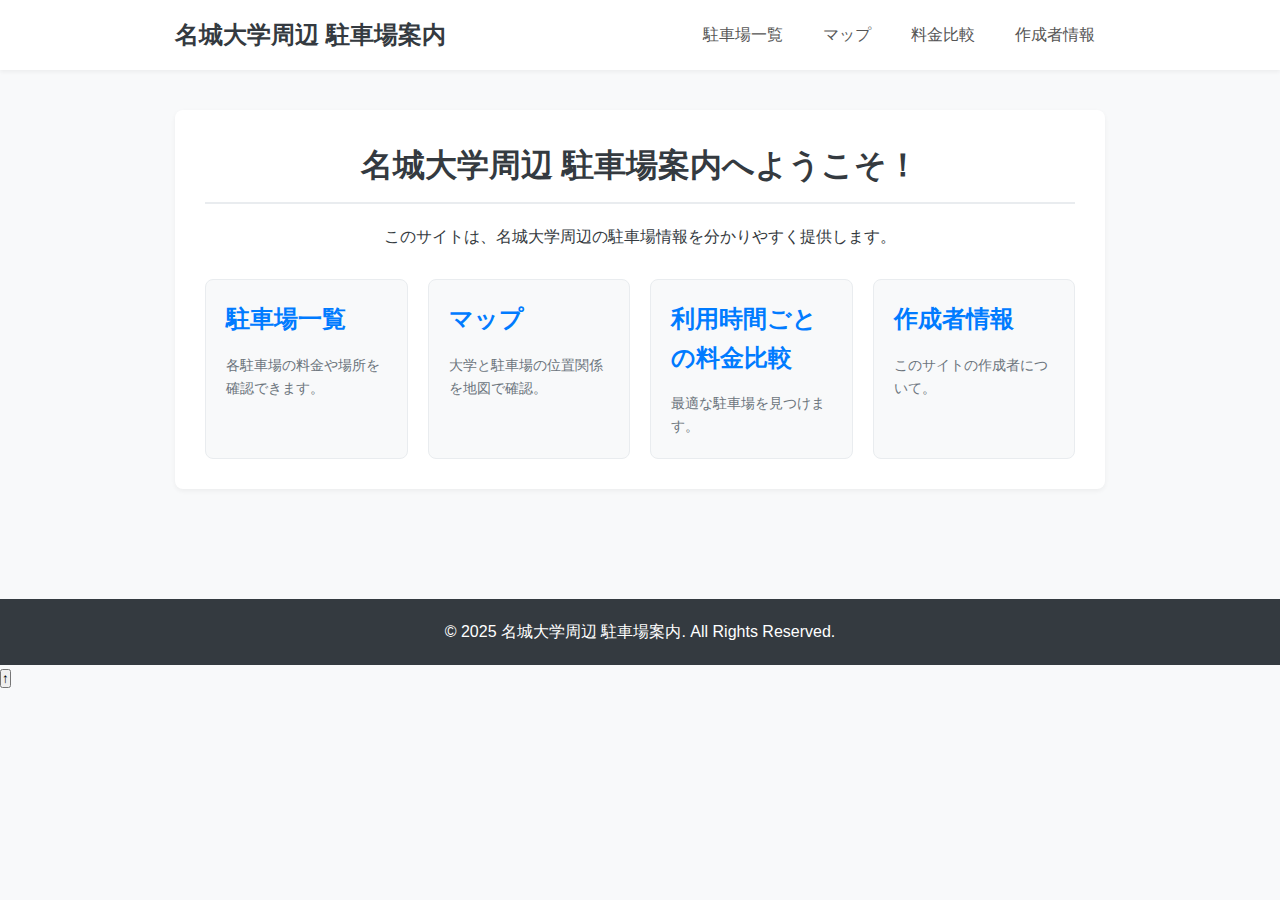
<file: index.html>
<!DOCTYPE html>
<html lang="ja">
<head>
    <meta charset="UTF-8">
    <title>名城大学周辺 駐車場案内</title>
    <meta name="viewport" content="width=device-width>
    <script src="https://ajax.googleapis.com/ajax/libs/jquery/1.11.0/jquery.min.js"></script>
    <script src="js/main.js"></script>
    <link href="css/index.css" rel="stylesheet">
</head>
<body>
    <header>
        <div class="container">
            <h1><a href="index.html">名城大学周辺 駐車場案内</a></h1>
            <nav class="desktop-nav">
                <ul>
                    <li><a href="parking_info.html">駐車場一覧</a></li>
                    <li><a href="map.html">マップ</a></li>
                    <li><a href="comparison.html">料金比較</a></li>
                    <li><a href="about.html">作成者情報</a></li>
                </ul>
            </nav>
            <button id="mobile-menu-button" class="mobile-nav-button">☰</button>
        </div>
        <nav id="mobile-menu" class="mobile-nav">
            <ul>
                <li><a href="parking_info.html">駐車場一覧</a></li>
                <li><a href="map.html">マップ</a></li>
                <li><a href="comparison.html">料金比較</a></li>
                <li><a href="about.html">作成者情報</a></li>
            </ul>
        </nav>
    </header>

    <main>
        <div class="container">
            <section class="welcome-section">
                <h2>名城大学周辺 駐車場案内へようこそ！</h2>
                <p>このサイトは、名城大学周辺の駐車場情報を分かりやすく提供します。</p>
                <div class="card-links">
                    <a href="parking_info.html" class="card">
                        <h3>駐車場一覧</h3>
                        <p>各駐車場の料金や場所を確認できます。</p>
                    </a>
                    <a href="map.html" class="card">
                        <h3>マップ</h3>
                        <p>大学と駐車場の位置関係を地図で確認。</p>
                    </a>
                    <a href="comparison.html" class="card">
                        <h3>利用時間ごとの料金比較</h3>
                        <p>最適な駐車場を見つけます。</p>
                    </a>
                    <a href="about.html" class="card">
                        <h3>作成者情報</h3>
                        <p>このサイトの作成者について。</p>
                    </a>
                </div>
            </section>
        </div>
    </main>

    <footer>
        <div class="container">
            <p>&copy; 2025 名城大学周辺 駐車場案内. All Rights Reserved.</p>
        </div>
    </footer>

    <!-- トップへ戻るボタン -->
    <button id="scrollToTopBtn" title="トップへ戻る">↑</button>


    

</body>
</html>
</file>
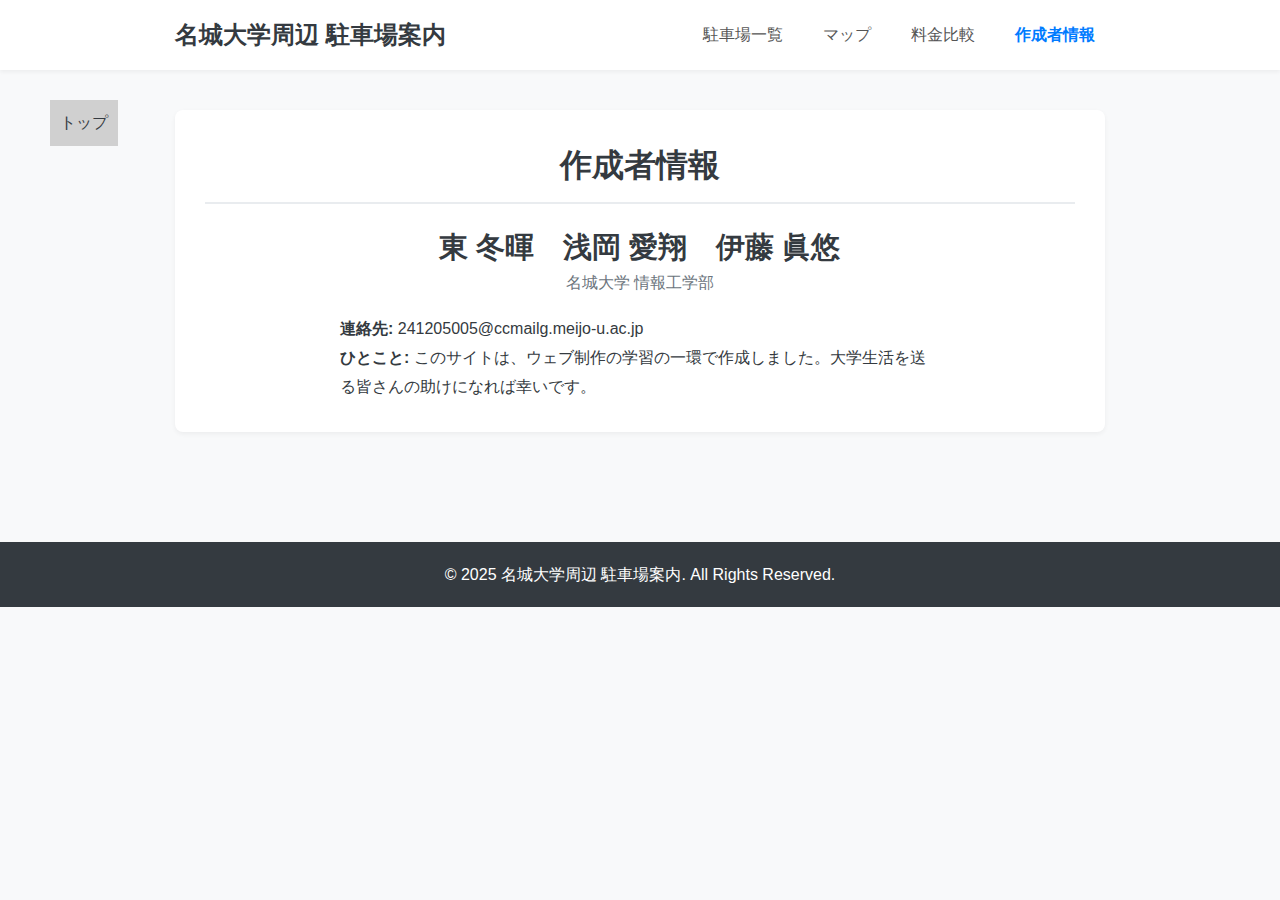
<file: about.html>
<!DOCTYPE html>
<html lang="ja">
<head>
    <meta charset="UTF-8">
    <title>作成者情報 - 大学周辺 駐車場案内</title>
    <meta name="viewport" content="width=device-width>
    <script src="https://ajax.googleapis.com/ajax/libs/jquery/1.11.0/jquery.min.js"></script>
    <script src="js/common.js"></script>
    <link href="css/about.css" rel="stylesheet">
</head>
<body>

    <header>
        <nav class="floating">
                <ul>
                    <li><a href="#">トップ</a></li>
                </ul>
            </nav>
        <div class="container">
            <h1><a href="index.html">名城大学周辺 駐車場案内</a></h1>
            <nav class="desktop-nav">
                <ul>
                    <li><a href="parking_info.html">駐車場一覧</a></li>
                    <li><a href="map.html">マップ</a></li>
                    <li><a href="comparison.html">料金比較</a></li>
                    <li><a href="about.html" class="active">作成者情報</a></li>
                </ul>
            </nav>
            <button id="mobile-menu-button" class="mobile-nav-button">☰</button>
        </div>
        <nav id="mobile-menu" class="mobile-nav">
            <ul>
                <li><a href="parking_info.html">駐車場一覧</a></li>
                <li><a href="map.html">マップ</a></li>
                <li><a href="comparison.html">料金比較</a></li>
                <li><a href="about.html">作成者情報</a></li>
            </ul>
        </nav>
    </header>

    <main>
        <div class="container">
            <section class="about-section">
                <h2>作成者情報</h2>
                <p class="creator-name">東 冬暉　浅岡 愛翔　伊藤 眞悠</p>
                <p class="creator-affiliation">名城大学 情報工学部</p>
                <div class="creator-info">
                    <p><strong>連絡先:</strong> 241205005@ccmailg.meijo-u.ac.jp</p>
                    <p><strong>ひとこと:</strong> このサイトは、ウェブ制作の学習の一環で作成しました。大学生活を送る皆さんの助けになれば幸いです。</p>
                </div>
            </section>
        </div>
    </main>

    <footer>
        <div class="container">
            <p>&copy; 2025 名城大学周辺 駐車場案内. All Rights Reserved.</p>
        </div>
    </footer>

</body>
</html>
</file>
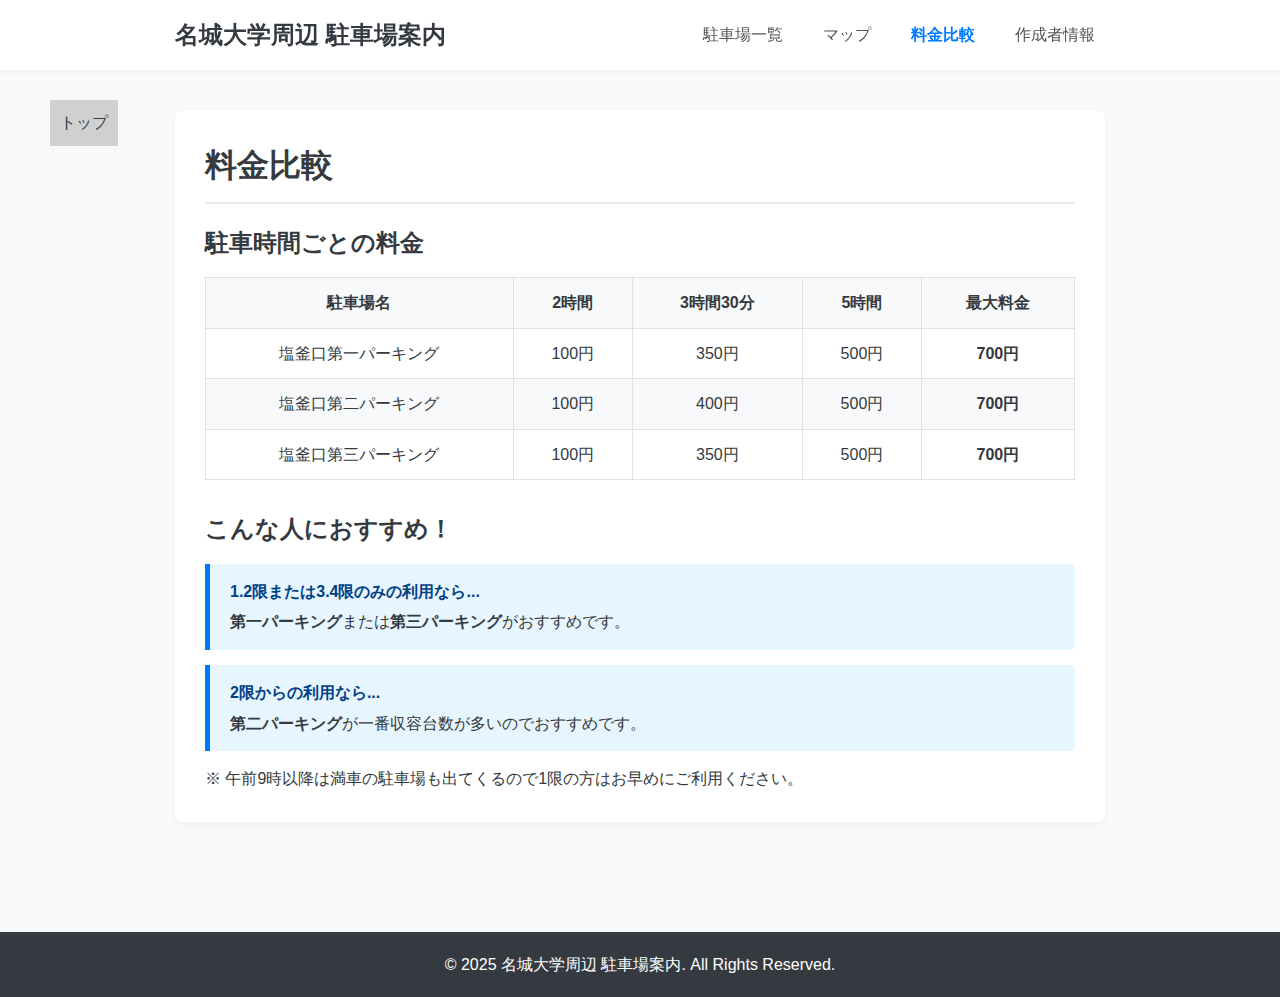
<file: comparison.html>
<!DOCTYPE html>
<html lang="ja">
<head>
    <meta charset="UTF-8">
    <title>料金比較 - 大学周辺 駐車場案内</title>
    <meta name="viewport" content="width=device-width, initial-scale=1.0">
    <script src="https://ajax.googleapis.com/ajax/libs/jquery/1.11.0/jquery.min.js"></script>
    <script src="js/common.js"></script>
    <link href="css/comparison.css" rel="stylesheet">
</head>
<body>

    <header>
        <nav class="floating">
                <ul>
                    <li><a href="#">トップ</a></li>
                </ul>
            </nav>
        <div class="container">
            <h1><a href="index.html">名城大学周辺 駐車場案内</a></h1>
            <nav class="desktop-nav">
                <ul>
                    <li><a href="parking_info.html">駐車場一覧</a></li>
                    <li><a href="map.html">マップ</a></li>
                    <li><a href="comparison.html" class="active">料金比較</a></li>
                    <li><a href="about.html">作成者情報</a></li>
                </ul>
            </nav>
            <button id="mobile-menu-button" class="mobile-nav-button">☰</button>
        </div>
        <nav id="mobile-menu" class="mobile-nav">
            <ul>
                <li><a href="parking_info.html">駐車場一覧</a></li>
                <li><a href="map.html">マップ</a></li>
                <li><a href="comparison.html">料金比較</a></li>
                <li><a href="about.html">作成者情報</a></li>
            </ul>
        </nav>
    </header>

    <main>
        <div class="container">
            <section>
                <h2>料金比較</h2>
                <h3>駐車時間ごとの料金</h3>
                <div class="table-container">
                    <table>
                        <thead>
                            <tr>
                                <th>駐車場名</th>
                                <th>2時間</th>
                                <th>3時間30分</th>
                                <th>5時間</th>
                                <th>最大料金</th>
                            </tr>
                        </thead>
                        <tbody>
                            <tr>
                                <td>塩釜口第一パーキング</td>
                                <td>100円</td>
                                <td>350円</td>
                                <td>500円</td>
                                <td class="price-max">700円</td>
                            </tr>
                            <tr>
                                <td>塩釜口第二パーキング</td>
                                <td>100円</td>
                                <td>400円</td>
                                <td>500円</td>
                                <td class="price-max">700円</td>
                            </tr>
                            <tr>
                                <td>塩釜口第三パーキング</td>
                                <td>100円</td>
                                <td>350円</td>
                                <td>500円</td>
                                <td class="price-max">700円</td>
                            </tr>
                        </tbody>
                    </table>
                </div>

                <h3>こんな人におすすめ！</h3>
                <div class="recommendation">
                    <h4>1.2限または3.4限のみの利用なら...</h4>
                    <p><strong>第一パーキング</strong>または<strong>第三パーキング</strong>がおすすめです。</p>
                </div>
                <div class="recommendation">
                    <h4>2限からの利用なら...</h4>
                    <p><strong>第二パーキング</strong>が一番収容台数が多いのでおすすめです。</p>
                </div>
                <p>※ 午前9時以降は満車の駐車場も出てくるので1限の方はお早めにご利用ください。</p>
            </section>
        </div>
    </main>

    <footer>
        <div class="container">
            <p>&copy; 2025 名城大学周辺 駐車場案内. All Rights Reserved.</p>
        </div>
    </footer>

    

</body>
</html>
</file>
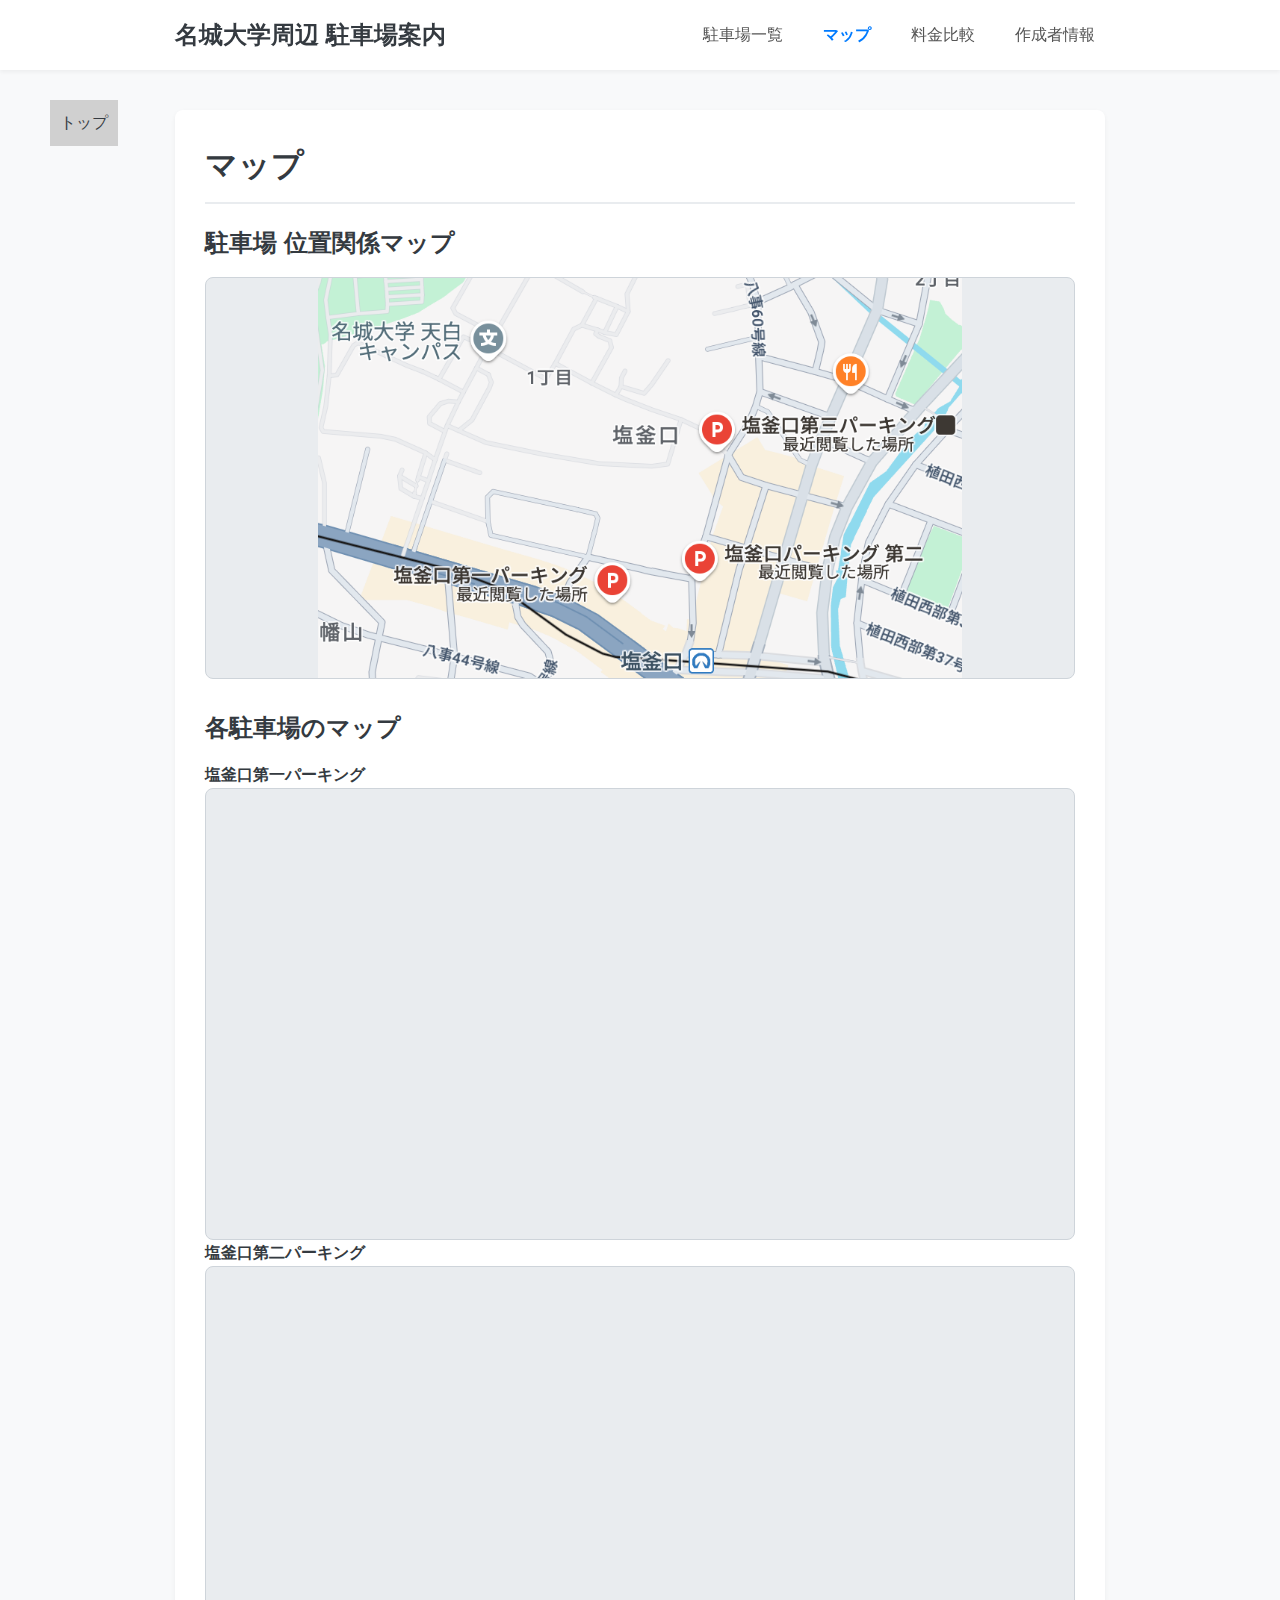
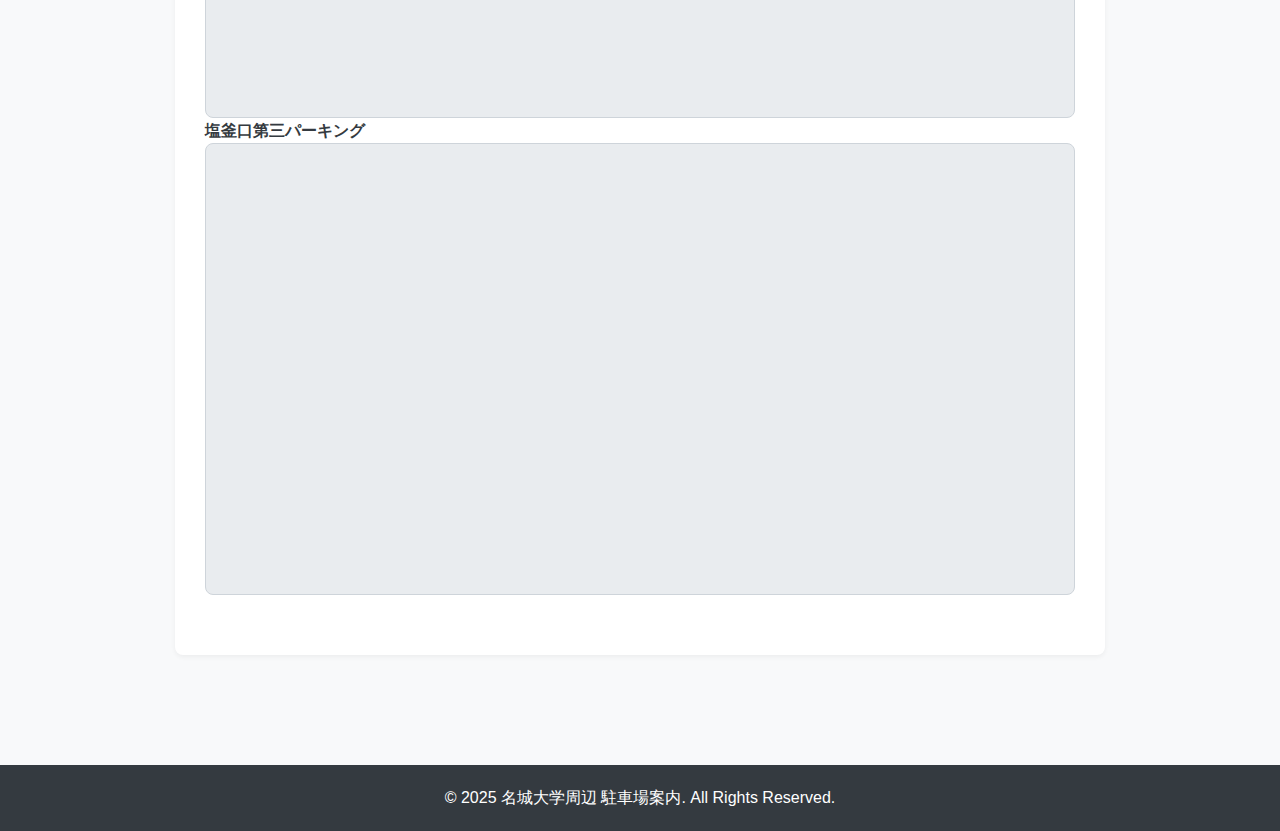
<file: map.html>
<!DOCTYPE html>
<html lang="ja">
<head>
    <meta charset="UTF-8">
    <title>マップ - 大学周辺 駐車場案内</title>
    <meta name="viewport" content="width=device-width">
    <script src="https://ajax.googleapis.com/ajax/libs/jquery/1.11.0/jquery.min.js"></script>
    <script src="js/common.js"></script>
    <link href="css/map.css" rel="stylesheet">
</head>
<body>

    <header>
        <div class="container">
            <h1><a href="index.html">名城大学周辺 駐車場案内</a></h1>
            <nav class="desktop-nav">
                <ul>
                    <li><a href="parking_info.html">駐車場一覧</a></li>
                    <li><a href="map.html" class="active">マップ</a></li>
                    <li><a href="comparison.html">料金比較</a></li>
                    <li><a href="about.html">作成者情報</a></li>
                </ul>
            </nav>
            <button id="mobile-menu-button" class="mobile-nav-button">☰</button>
        </div>
        <nav id="mobile-menu" class="mobile-nav">
            <ul>
                <li><a href="parking_info.html">駐車場一覧</a></li>
                <li><a href="map.html">マップ</a></li>
                <li><a href="comparison.html">料金比較</a></li>
                <li><a href="about.html">作成者情報</a></li>
            </ul>
        </nav>
    </header>

    <main>
        <nav class="floating">
                <ul>
                    <li><a href="#">トップ</a></li>
                </ul>
            </nav>
        <div class="container">
            <section>
                <h2>マップ</h2>
                <div class="map-container">
                    <h3>駐車場 位置関係マップ</h3>
                    <div class="map-placeholder">
                       <img src="locations.png" alt="駐車場 位置関係マップ">
                    </div>
                </div>
                <div class="map-container">
                    <h3>各駐車場のマップ</h3>
                    
                    <h4 id="parking1">塩釜口第一パーキング</h4>
                    <div class="map-placeholder">
                        <iframe src="https://www.google.com/maps/embed?pb=!1m18!1m12!1m3!1d13051.652945676195!2d136.96740532005305!3d35.133838662678684!2m3!1f0!2f0!3f0!3m2!1i1024!2i768!4f13.1!3m3!1m2!1s0x60037bb8c353c045%3A0xb0991f33259c3f44!2z5aGp6Yec5Y-j56ys5LiA44OR44O844Kt44Oz44Kw!5e0!3m2!1sja!2sjp!4v1753075260392!5m2!1sja!2sjp" width="600" height="450" style="border:0;" allowfullscreen="" loading="lazy" referrerpolicy="no-referrer-when-downgrade"></iframe>
                    </div>

                    <h4 id="parking2">塩釜口第二パーキング</h4>
                    <div class="map-placeholder">
                        <iframe src="https://www.google.com/maps/embed?pb=!1m18!1m12!1m3!1d13051.652945676195!2d136.96740532005305!3d35.133838662678684!2m3!1f0!2f0!3f0!3m2!1i1024!2i768!4f13.1!3m3!1m2!1s0x60037b97e9229f11%3A0x1966a2e2d0e7f2fc!2z5aGp6Yec5Y-j44OR44O844Kt44Oz44KwIOesrOS6jA!5e0!3m2!1sja!2sjp!4v1753075488314!5m2!1sja!2sjp" width="600" height="450" style="border:0;" allowfullscreen="" loading="lazy" referrerpolicy="no-referrer-when-downgrade"></iframe>
                    </div>

                    <h4 id="parking3">塩釜口第三パーキング</h4>
                    <div class="map-placeholder">
                        <iframe src="https://www.google.com/maps/embed?pb=!1m18!1m12!1m3!1d13051.652945676195!2d136.96740532005305!3d35.133838662678684!2m3!1f0!2f0!3f0!3m2!1i1024!2i768!4f13.1!3m3!1m2!1s0x60037bae3f4fdaf3%3A0xd653b3c4388a8ecd!2z5aGp6Yec5Y-j56ys5LiJ44OR44O844Kt44Oz44Kw8J-Fv--4jw!5e0!3m2!1sja!2sjp!4v1753075581626!5m2!1sja!2sjp" width="600" height="450" style="border:0;" allowfullscreen="" loading="lazy" referrerpolicy="no-referrer-when-downgrade"></iframe>
                    </div>
                </div>
            </section>
        </div>
    </main>

    <footer>
        <div class="container">
            <p>&copy; 2025 名城大学周辺 駐車場案内. All Rights Reserved.</p>
        </div>
    </footer>

</body>
</html>
</file>
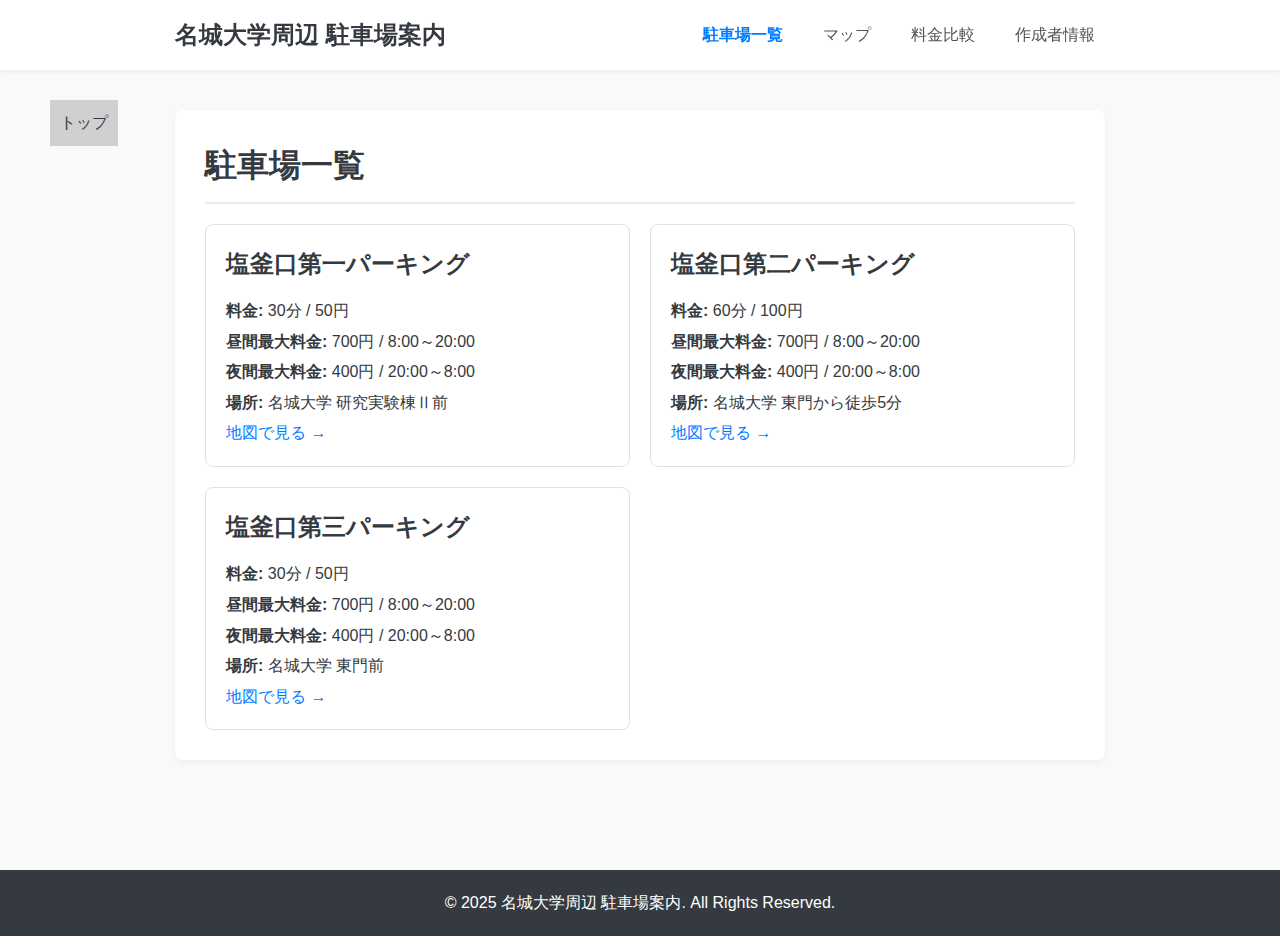
<file: parking_info.html>
<!DOCTYPE html>
<html lang="ja">
<head>
    <meta charset="UTF-8">
    <title>駐車場一覧 - 大学周辺 駐車場案内</title>
    <meta name="viewport" content="width=device-width">
    <script src="https://ajax.googleapis.com/ajax/libs/jquery/1.11.0/jquery.min.js"></script>
    <script src="js/common.js"></script>
    <link href="css/parking_info.css" rel="stylesheet">
</head>
<body>

    <header>
        <div class="container">
            <h1><a href="index.html">名城大学周辺 駐車場案内</a></h1>
            <nav class="desktop-nav">
                <ul>
                    <li><a href="parking_info.html" class="active">駐車場一覧</a></li>
                    <li><a href="map.html">マップ</a></li>
                    <li><a href="comparison.html">料金比較</a></li>
                    <li><a href="about.html">作成者情報</a></li>
                </ul>
            </nav>
            <button id="mobile-menu-button" class="mobile-nav-button">☰</button>
        </div>
        <nav id="mobile-menu" class="mobile-nav">
            <ul>
                <li><a href="parking_info.html">駐車場一覧</a></li>
                <li><a href="map.html">マップ</a></li>
                <li><a href="comparison.html">料金比較</a></li>
                <li><a href="about.html">作成者情報</a></li>
            </ul>
        </nav>
    </header>

    <main>
        <nav class="floating">
                <ul>
                    <li><a href="#">トップ</a></li>
                </ul>
            </nav>
        <div class="container">
            <section>
                <h2>駐車場一覧</h2>
                <div class="parking-grid">
                    <!-- 駐車場カード 1 -->
                    <div class="parking-card">
                        <h3>塩釜口第一パーキング</h3>
                        <p><strong>料金:</strong> 30分 / 50円</p>
                        <p><strong>昼間最大料金:</strong> 700円 / 8:00～20:00</p>
                        <p><strong>夜間最大料金:</strong> 400円 / 20:00～8:00</p>
                        <p><strong>場所:</strong> 名城大学 研究実験棟Ⅱ前</p>
                        <a href="map.html#parking1">地図で見る &rarr;</a>
                    </div>
                    <!-- 駐車場カード 2 -->
                    <div class="parking-card">
                        <h3>塩釜口第二パーキング</h3>
                        <p><strong>料金:</strong> 60分 / 100円</p>
                        <p><strong>昼間最大料金:</strong> 700円 / 8:00～20:00</p>
                        <p><strong>夜間最大料金:</strong> 400円 / 20:00～8:00</p>
                        <p><strong>場所:</strong> 名城大学 東門から徒歩5分</p>
                        <a href="map.html#parking2">地図で見る &rarr;</a>
                    </div>
                    <!-- 駐車場カード 3 -->
                    <div class="parking-card">
                        <h3>塩釜口第三パーキング</h3>
                        <p><strong>料金:</strong> 30分 / 50円</p>
                        <p><strong>昼間最大料金:</strong> 700円 / 8:00～20:00</p>
                        <p><strong>夜間最大料金:</strong> 400円 / 20:00～8:00</p>
                        <p><strong>場所:</strong> 名城大学 東門前</p>
                        <a href="map.html#parking3">地図で見る &rarr;</a>
                    </div>
                </div>
            </section>
        </div>
    </main>

    <footer>
        <div class="container">
            <p>&copy; 2025 名城大学周辺 駐車場案内. All Rights Reserved.</p>
        </div>
    </footer>

</body>
</html>
</file>
<file: css/index.css>
/* ================================== */
/* css/index.css               */
/* ================================== */
@charset "utf-8";

*,
::before,
::after {
    padding: 0;
    margin: 0;
    box-sizing: border-box;
}

nav.floating {
    position: absolute;
    top: 100px;
    left: 50px;
    background-color: #d0d0d0;
}

nav.floating ul {
    list-style: none;
    margin: 0;
    padding: 0;
}

nav.floating a {
    color: inherit;          
    text-decoration: none;
    display: block;
    padding: 10px;
}

body {
    font-family: -apple-system, BlinkMacSystemFont, 'Segoe UI', Roboto, 'Helvetica Neue', Arial, sans-serif;
    line-height: 1.6;
    margin: 0;
    background-color: #f8f9fa;
    color: #343a40;
}

.container {
    max-width: 960px;
    margin: 0 auto;
    padding: 0 15px;
}

a {
    color: #007bff;
    text-decoration: none;
}

a:hover {
    text-decoration: underline;
}

img {
    max-width: 100%;
    height: auto;
}

/* ヘッダー */
header {
    background: #fff;
    box-shadow: 0 2px 4px rgba(0,0,0,0.05);
    padding: 1rem 0;
    position: sticky;
    top: 0;
    z-index: 1000;
}

header .container {
    display: flex;
    justify-content: space-between;
    align-items: center;
}

header h1 {
    margin: 0;
    font-size: 1.5rem;
}

header h1 a {
    color: #343a40;
    text-decoration: none;
}

/* ナビゲーション */
.desktop-nav ul {
    margin: 0;
    padding: 0;
    list-style: none;
    display: flex;
}

.desktop-nav li {
    margin-left: 20px;
}

.desktop-nav a {
    color: #555;
    font-weight: 500;
    padding: 5px 10px;
    border-radius: 5px;
    transition: background-color 0.3s;
}

.desktop-nav a:hover {
    background-color: #e9ecef;
    text-decoration: none;
}

.desktop-nav a.active {
    color: #007bff;
    font-weight: bold;
}

/* モバイルナビゲーション */
.mobile-nav-button {
    display: none;
    font-size: 2rem;
    background: none;
    border: none;
    cursor: pointer;
}

.mobile-nav {
    display: none;
    width: 100%;
    background: #fff;
}

.mobile-nav.open {
    display: block;
}

.mobile-nav ul {
    list-style: none;
    padding: 0;
    margin: 0;
}

.mobile-nav li a {
    display: block;
    padding: 15px 20px;
    border-top: 1px solid #f1f1f1;
    color: #333;
}

/* メインコンテンツ */
main {
    padding: 40px 0;
}

section {
    background: #fff;
    padding: 30px;
    border-radius: 8px;
    margin-bottom: 30px;
    box-shadow: 0 2px 5px rgba(0,0,0,0.05);
}

h2 {
    font-size: 2rem;
    margin-top: 0;
    margin-bottom: 20px;
    border-bottom: 2px solid #e9ecef;
    padding-bottom: 10px;
}

h3 {
    font-size: 1.5rem;
    margin-top: 0;
    margin-bottom: 15px;
}

/* フッター */
footer {
    text-align: center;
    padding: 20px 0;
    background: #343a40;
    color: #fff;
    margin-top: 40px;
}

.welcome-section {
    text-align: center;
}
.card-links {
    display: grid;
    grid-template-columns: repeat(auto-fit, minmax(200px, 1fr));
    gap: 20px;
    margin-top: 30px;
    text-align: left;
}
.card {
    display: block;
    background: #f8f9fa;
    padding: 20px;
    border-radius: 8px;
    transition: transform 0.2s, box-shadow 0.2s;
    border: 1px solid #e9ecef;
}
.card:hover {
    transform: translateY(-5px);
    box-shadow: 0 4px 10px rgba(0,0,0,0.1);
    text-decoration: none;
}
.card h3 {
    margin-top: 0;
    color: #007bff;
}
.card p {
    color: #6c757d;
    font-size: 0.9rem;
}


/* レスポンシブ対応 */
@media (max-width: 768px) {
    .desktop-nav {
        display: none;
    }
    .mobile-nav-button {
        display: block;
    }
}
</file>
<file: css/about.css>
/* ================================== */
/* css/about.css                      */
/* ================================== */
@charset "utf-8";

*,
::before,
::after {
    padding: 0;
    margin: 0;
    box-sizing: border-box;
}

nav.floating {
    position: absolute;
    top: 100px;
    left: 50px;
    background-color: #d0d0d0;
}

nav.floating ul {
    list-style: none;
    margin: 0;
    padding: 0;
}

nav.floating a {
    color: inherit;          
    text-decoration: none;
    display: block;
    padding: 10px;
}

body {
    font-family: -apple-system, BlinkMacSystemFont, 'Segoe UI', Roboto, 'Helvetica Neue', Arial, sans-serif;
    line-height: 1.6;
    margin: 0;
    background-color: #f8f9fa;
    color: #343a40;
}

.container {
    max-width: 960px;
    margin: 0 auto;
    padding: 0 15px;
}

a {
    color: #007bff;
    text-decoration: none;
}

a:hover {
    text-decoration: underline;
}

img {
    max-width: 100%;
    height: auto;
}

/* ヘッダー */
header {
    background: #fff;
    box-shadow: 0 2px 4px rgba(0,0,0,0.05);
    padding: 1rem 0;
    position: sticky;
    top: 0;
    z-index: 1000;
}

header .container {
    display: flex;
    justify-content: space-between;
    align-items: center;
}

header h1 {
    margin: 0;
    font-size: 1.5rem;
}

header h1 a {
    color: #343a40;
    text-decoration: none;
}

/* ナビゲーション */
.desktop-nav ul {
    margin: 0;
    padding: 0;
    list-style: none;
    display: flex;
}

.desktop-nav li {
    margin-left: 20px;
}

.desktop-nav a {
    color: #555;
    font-weight: 500;
    padding: 5px 10px;
    border-radius: 5px;
    transition: background-color 0.3s;
}

.desktop-nav a:hover {
    background-color: #e9ecef;
    text-decoration: none;
}

.desktop-nav a.active {
    color: #007bff;
    font-weight: bold;
}

/* モバイルナビゲーション */
.mobile-nav-button {
    display: none;
    font-size: 2rem;
    background: none;
    border: none;
    cursor: pointer;
}

.mobile-nav {
    display: none;
    width: 100%;
    background: #fff;
}

.mobile-nav.open {
    display: block;
}

.mobile-nav ul {
    list-style: none;
    padding: 0;
    margin: 0;
}

.mobile-nav li a {
    display: block;
    padding: 15px 20px;
    border-top: 1px solid #f1f1f1;
    color: #333;
}

/* メインコンテンツ */
main {
    padding: 40px 0;
}

section {
    background: #fff;
    padding: 30px;
    border-radius: 8px;
    margin-bottom: 30px;
    box-shadow: 0 2px 5px rgba(0,0,0,0.05);
}

h2 {
    font-size: 2rem;
    margin-top: 0;
    margin-bottom: 20px;
    border-bottom: 2px solid #e9ecef;
    padding-bottom: 10px;
}

h3 {
    font-size: 1.5rem;
    margin-top: 0;
    margin-bottom: 15px;
}

/* フッター */
footer {
    text-align: center;
    padding: 20px 0;
    background: #343a40;
    color: #fff;
    margin-top: 40px;
}

.about-section {
    text-align: center;
}

.profile-pic {
    width: 150px;
    height: 150px;
    border-radius: 50%;
    object-fit: cover;
    margin-bottom: 20px;
    border: 5px solid #fff;
    box-shadow: 0 2px 8px rgba(0,0,0,0.1);
}

.creator-name {
    font-size: 1.8rem;
    font-weight: 600;
    margin: 0;
}

.creator-affiliation {
    color: #6c757d;
    margin-bottom: 20px;
}

.creator-info {
    text-align: left;
    max-width: 600px;
    margin: 0 auto;
    line-height: 1.8;
}

/* レスポンシブ対応 */
@media (max-width: 768px) {
    .desktop-nav {
        display: none;
    }
    .mobile-nav-button {
        display: block;
    }
}
</file>
<file: css/comparison.css>
/* ================================== */
/* css/comparison.css                 */
/* ================================== */
@charset "utf-8";

*,
::before,
::after {
    padding: 0;
    margin: 0;
    box-sizing: border-box;
}

nav.floating {
    position: absolute;
    top: 100px;
    left: 50px;
    background-color: #d0d0d0;
}

nav.floating ul {
    list-style: none;
    margin: 0;
    padding: 0;
}

nav.floating a {
    color: inherit;          
    text-decoration: none;
    display: block;
    padding: 10px;
}

body {
    font-family: -apple-system, BlinkMacSystemFont, 'Segoe UI', Roboto, 'Helvetica Neue', Arial, sans-serif;
    line-height: 1.6;
    margin: 0;
    background-color: #f8f9fa;
    color: #343a40;
}

.container {
    max-width: 960px;
    margin: 0 auto;
    padding: 0 15px;
}

a {
    color: #007bff;
    text-decoration: none;
}

a:hover {
    text-decoration: underline;
}

img {
    max-width: 100%;
    height: auto;
}

/* ヘッダー */
header {
    background: #fff;
    box-shadow: 0 2px 4px rgba(0,0,0,0.05);
    padding: 1rem 0;
    position: sticky;
    top: 0;
    z-index: 1000;
}

header .container {
    display: flex;
    justify-content: space-between;
    align-items: center;
}

header h1 {
    margin: 0;
    font-size: 1.5rem;
}

header h1 a {
    color: #343a40;
    text-decoration: none;
}

/* ナビゲーション */
.desktop-nav ul {
    margin: 0;
    padding: 0;
    list-style: none;
    display: flex;
}

.desktop-nav li {
    margin-left: 20px;
}

.desktop-nav a {
    color: #555;
    font-weight: 500;
    padding: 5px 10px;
    border-radius: 5px;
    transition: background-color 0.3s;
}

.desktop-nav a:hover {
    background-color: #e9ecef;
    text-decoration: none;
}

.desktop-nav a.active {
    color: #007bff;
    font-weight: bold;
}

/* モバイルナビゲーション */
.mobile-nav-button {
    display: none;
    font-size: 2rem;
    background: none;
    border: none;
    cursor: pointer;
}

.mobile-nav {
    display: none;
    width: 100%;
    background: #fff;
}

.mobile-nav.open {
    display: block;
}

.mobile-nav ul {
    list-style: none;
    padding: 0;
    margin: 0;
}

.mobile-nav li a {
    display: block;
    padding: 15px 20px;
    border-top: 1px solid #f1f1f1;
    color: #333;
}

/* メインコンテンツ */
main {
    padding: 40px 0;
}

section {
    background: #fff;
    padding: 30px;
    border-radius: 8px;
    margin-bottom: 30px;
    box-shadow: 0 2px 5px rgba(0,0,0,0.05);
}

h2 {
    font-size: 2rem;
    margin-top: 0;
    margin-bottom: 20px;
    border-bottom: 2px solid #e9ecef;
    padding-bottom: 10px;
}

h3 {
    font-size: 1.5rem;
    margin-top: 0;
    margin-bottom: 15px;
}

/* フッター */
footer {
    text-align: center;
    padding: 20px 0;
    background: #343a40;
    color: #fff;
    margin-top: 40px;
}

.table-container {
    overflow-x: auto; /* スマホで表がはみ出た場合にスクロールさせる */
}

table {
    width: 100%;
    border-collapse: collapse;
    margin-bottom: 30px;
}

th, td {
    padding: 12px 15px;
    border: 1px solid #dee2e6;
    text-align: center;
}

th {
    background-color: #f8f9fa;
    font-weight: 600;
}

tbody tr:nth-of-type(even) {
    background-color: #f8f9fa;
}

.price-max {
    font-weight: bold;
}

.best-price {
    color: #dc3545;
    font-size: 1.1rem;
}

.recommendation {
    background-color: #e7f5ff;
    border-left: 5px solid #007bff;
    padding: 15px 20px;
    margin-bottom: 15px;
    border-radius: 0 5px 5px 0;
}

.recommendation h4 {
    margin: 0 0 5px 0;
    color: #004085;
}

/* レスポンシブ対応 */
@media (max-width: 768px) {
    .desktop-nav {
        display: none;
    }
    .mobile-nav-button {
        display: block;
    }
}
</file>
<file: css/map.css>
/* ================================== */
/* css/map.css               */
/* ================================== */
@charset "utf-8";

*,
::before,
::after {
    padding: 0;
    margin: 0;
    box-sizing: border-box;
}

nav.floating {
    position: absolute;
    top: 100px;
    left: 50px;
    background-color: #d0d0d0;
}

nav.floating ul {
    list-style: none;
    margin: 0;
    padding: 0;
}

nav.floating a {
    color: inherit;          
    text-decoration: none;
    display: block;
    padding: 10px;
}

body {
    font-family: -apple-system, BlinkMacSystemFont, 'Segoe UI', Roboto, 'Helvetica Neue', Arial, sans-serif;
    line-height: 1.6;
    margin: 0;
    background-color: #f8f9fa;
    color: #343a40;
}

.container {
    max-width: 960px;
    margin: 0 auto;
    padding: 0 15px;
}

a {
    color: #007bff;
    text-decoration: none;
}

a:hover {
    text-decoration: underline;
}

img {
    max-width: 100%;
    height: auto;
}

/* ヘッダー */
header {
    background: #fff;
    box-shadow: 0 2px 4px rgba(0,0,0,0.05);
    padding: 1rem 0;
    position: sticky;
    top: 0;
    z-index: 1000;
}

header .container {
    display: flex;
    justify-content: space-between;
    align-items: center;
}

header h1 {
    margin: 0;
    font-size: 1.5rem;
}

header h1 a {
    color: #343a40;
    text-decoration: none;
}

/* ナビゲーション */
.desktop-nav ul {
    margin: 0;
    padding: 0;
    list-style: none;
    display: flex;
}

.desktop-nav li {
    margin-left: 20px;
}

.desktop-nav a {
    color: #555;
    font-weight: 500;
    padding: 5px 10px;
    border-radius: 5px;
    transition: background-color 0.3s;
}

.desktop-nav a:hover {
    background-color: #e9ecef;
    text-decoration: none;
}

.desktop-nav a.active {
    color: #007bff;
    font-weight: bold;
}

/* モバイルナビゲーション */
.mobile-nav-button {
    display: none;
    font-size: 2rem;
    background: none;
    border: none;
    cursor: pointer;
}

.mobile-nav {
    display: none;
    width: 100%;
    background: #fff;
}

.mobile-nav.open {
    display: block;
}

.mobile-nav ul {
    list-style: none;
    padding: 0;
    margin: 0;
}

.mobile-nav li a {
    display: block;
    padding: 15px 20px;
    border-top: 1px solid #f1f1f1;
    color: #333;
}

/* メインコンテンツ */
main {
    padding: 40px 0;
}

section {
    background: #fff;
    padding: 30px;
    border-radius: 8px;
    margin-bottom: 30px;
    box-shadow: 0 2px 5px rgba(0,0,0,0.05);
}

h2 {
    font-size: 2rem;
    margin-top: 0;
    margin-bottom: 20px;
    border-bottom: 2px solid #e9ecef;
    padding-bottom: 10px;
}

h3 {
    font-size: 1.5rem;
    margin-top: 0;
    margin-bottom: 15px;
}

/* フッター */
footer {
    text-align: center;
    padding: 20px 0;
    background: #343a40;
    color: #fff;
    margin-top: 40px;
}

.map-container {
    margin-bottom: 30px;
}

.map-placeholder {
    width: 100%;
    background-color: #e9ecef;
    border: 1px solid #ced4da;
    border-radius: 8px;
    display: flex;
    justify-content: center;
    align-items: center;
    color: #6c757d;
    overflow: hidden;
}

.map-placeholder img {
    max-width: 100%;
    max-height: 400px;
    width: auto;
    height: auto;
    display: block;
    object-fit: contain;
    margin: 0 auto;
}

/* レスポンシブ対応 */
@media (max-width: 768px) {
    .desktop-nav {
        display: none;
    }
    .mobile-nav-button {
        display: block;
    }
}
</file>
<file: css/parking_info.css>
/* ================================== */
/* css/parking_info.css               */
/* ================================== */
@charset "utf-8";

*,
::before,
::after {
    padding: 0;
    margin: 0;
    box-sizing: border-box;
}

nav.floating {
    position: absolute;
    top: 100px;
    left: 50px;
    background-color: #d0d0d0;
}

nav.floating ul {
    list-style: none;
    margin: 0;
    padding: 0;
}

nav.floating a {
    color: inherit;          
    text-decoration: none;
    display: block;
    padding: 10px;
}

body {
    font-family: -apple-system, BlinkMacSystemFont, 'Segoe UI', Roboto, 'Helvetica Neue', Arial, sans-serif;
    line-height: 1.6;
    margin: 0;
    background-color: #f8f9fa;
    color: #343a40;
}

.container {
    max-width: 960px;
    margin: 0 auto;
    padding: 0 15px;
}

a {
    color: #007bff;
    text-decoration: none;
}

a:hover {
    text-decoration: underline;
}

img {
    max-width: 100%;
    height: auto;
}

/* ヘッダー */
header {
    background: #fff;
    box-shadow: 0 2px 4px rgba(0,0,0,0.05);
    padding: 1rem 0;
    position: sticky;
    top: 0;
    z-index: 1000;
}

header .container {
    display: flex;
    justify-content: space-between;
    align-items: center;
}

header h1 {
    margin: 0;
    font-size: 1.5rem;
}

header h1 a {
    color: #343a40;
    text-decoration: none;
}

/* ナビゲーション */
.desktop-nav ul {
    margin: 0;
    padding: 0;
    list-style: none;
    display: flex;
}

.desktop-nav li {
    margin-left: 20px;
}

.desktop-nav a {
    color: #555;
    font-weight: 500;
    padding: 5px 10px;
    border-radius: 5px;
    transition: background-color 0.3s;
}

.desktop-nav a:hover {
    background-color: #e9ecef;
    text-decoration: none;
}

.desktop-nav a.active {
    color: #007bff;
    font-weight: bold;
}

/* モバイルナビゲーション */
.mobile-nav-button {
    display: none;
    font-size: 2rem;
    background: none;
    border: none;
    cursor: pointer;
}

.mobile-nav {
    display: none;
    width: 100%;
    background: #fff;
}

.mobile-nav.open {
    display: block;
}

.mobile-nav ul {
    list-style: none;
    padding: 0;
    margin: 0;
}

.mobile-nav li a {
    display: block;
    padding: 15px 20px;
    border-top: 1px solid #f1f1f1;
    color: #333;
}

/* メインコンテンツ */
main {
    padding: 40px 0;
}

section {
    background: #fff;
    padding: 30px;
    border-radius: 8px;
    margin-bottom: 30px;
    box-shadow: 0 2px 5px rgba(0,0,0,0.05);
}

h2 {
    font-size: 2rem;
    margin-top: 0;
    margin-bottom: 20px;
    border-bottom: 2px solid #e9ecef;
    padding-bottom: 10px;
}

h3 {
    font-size: 1.5rem;
    margin-top: 0;
    margin-bottom: 15px;
}

/* フッター */
footer {
    text-align: center;
    padding: 20px 0;
    background: #343a40;
    color: #fff;
    margin-top: 40px;
}

.parking-grid {
    display: grid;
    grid-template-columns: repeat(auto-fit, minmax(280px, 1fr));
    gap: 20px;
}

.parking-card {
    border: 1px solid #dee2e6;
    border-radius: 8px;
    padding: 20px;
    transition: box-shadow 0.3s;
}

.parking-card:hover {
    box-shadow: 0 4px 12px rgba(0,0,0,0.1);
}

.parking-card h3 {
    color: #343a40;
}

.parking-card p {
    margin: 5px 0;
}

/* レスポンシブ対応 */
@media (max-width: 768px) {
    .desktop-nav {
        display: none;
    }
    .mobile-nav-button {
        display: block;
    }
}
</file>
